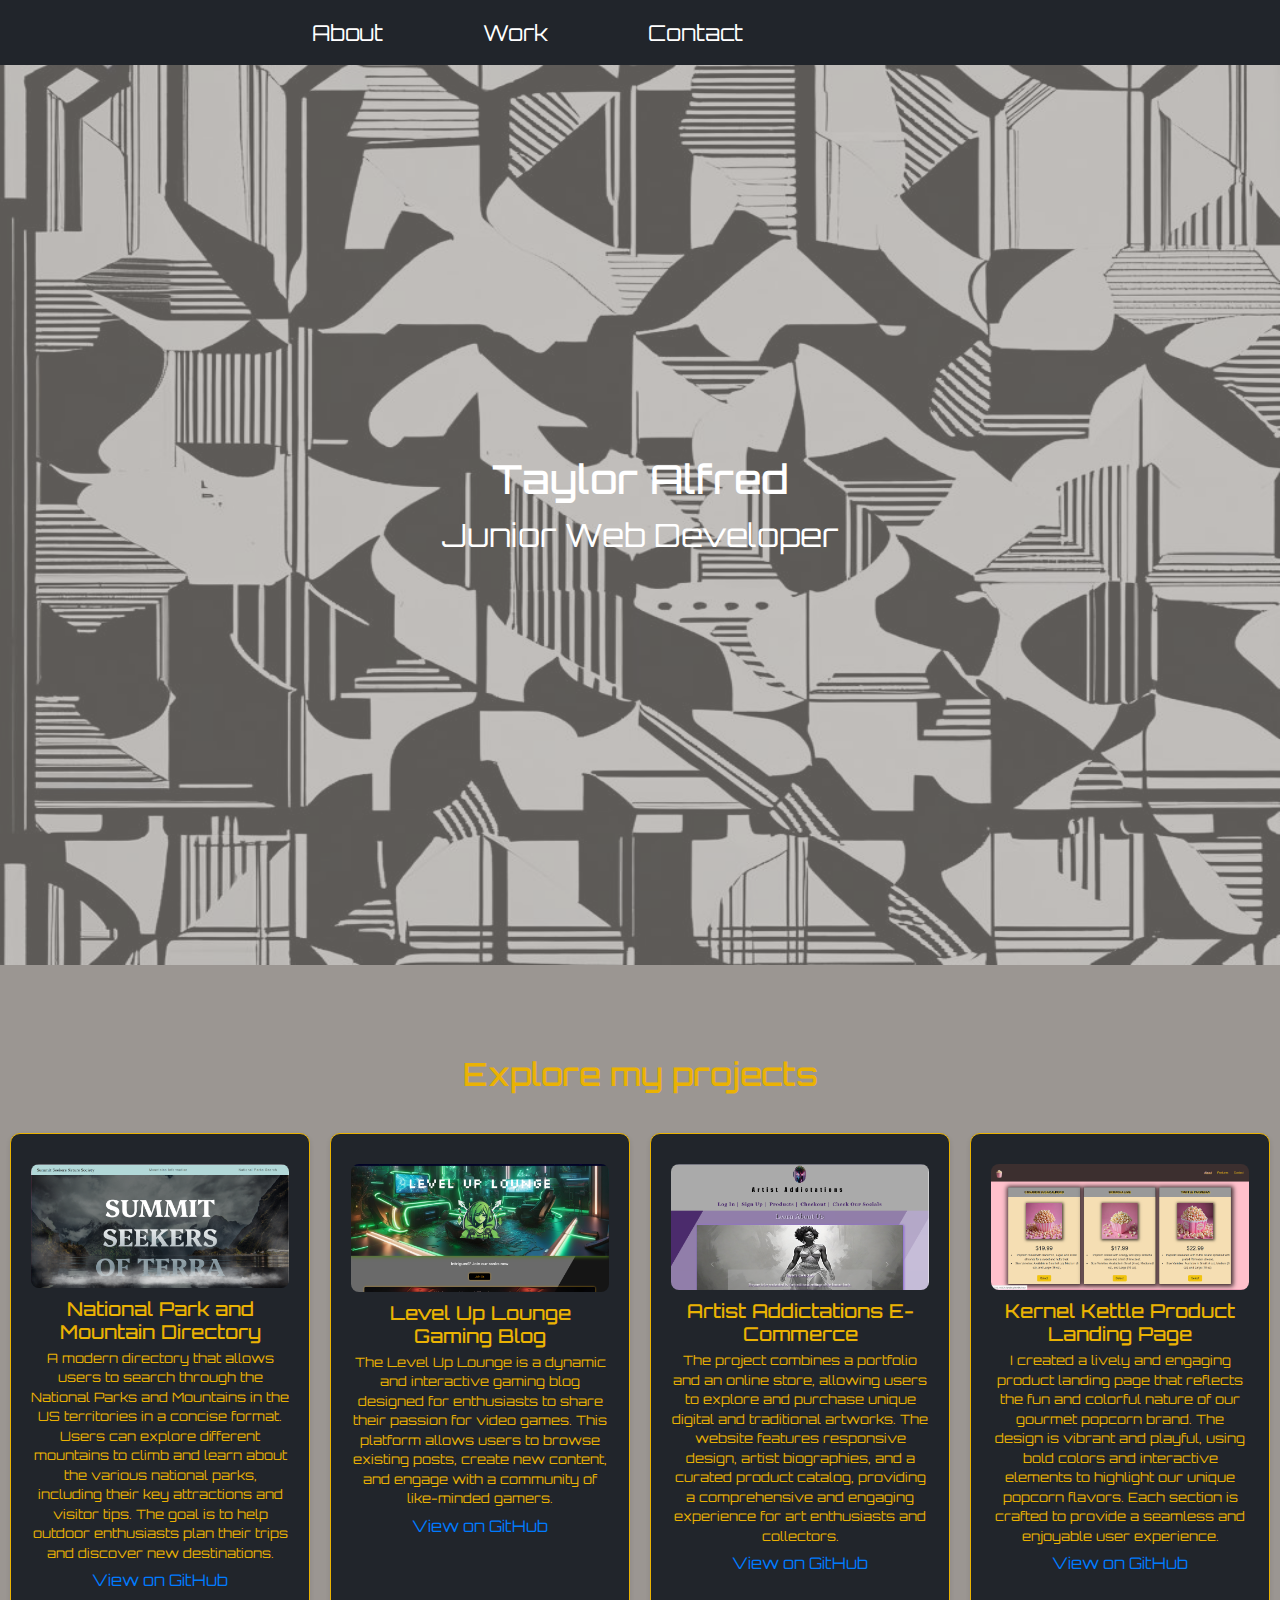
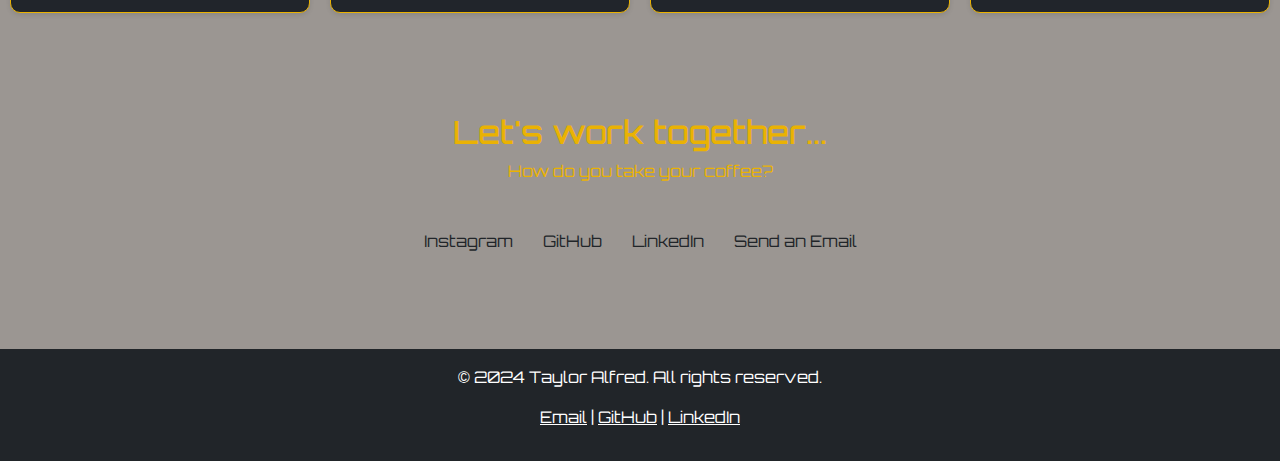
<file: index.html>
<!DOCTYPE html>
<html lang="en">
<head>
    <meta charset="UTF-8">
    <meta name="viewport" content="width=device-width, initial-scale=1.0">
    <title>Portfolio of Taylor Alfred</title>
    <link href="https://cdn.jsdelivr.net/npm/bootstrap@5.3.3/dist/css/bootstrap.min.css" rel="stylesheet" integrity="sha384-QWTKZyjpPEjISv5WaRU9OFeRpok6YctnYmDr5pNlyT2bRjXh0JMhjY6hW+ALEwIH" crossorigin="anonymous">
    <link rel="preconnect" href="https://fonts.googleapis.com">
<link rel="preconnect" href="https://fonts.gstatic.com" crossorigin>
<link href="https://fonts.googleapis.com/css2?family=Chakra+Petch:ital,wght@0,300;0,400;0,500;0,600;0,700;1,300;1,400;1,500;1,600;1,700&family=Orbitron:wght@400..900&display=swap" rel="stylesheet">
    <link rel="stylesheet" href="css/styles.css">
    <link rel="stylesheet" href="css/test.css">
</head>
<body id="backtotop" class="orbitron-text">  
  
<nav id="navbar" class="navbar sticky-top">
  <div class="container-fluid">
      <ul class="navbar-nav">
        <li class="nav-item">
          <a class="nav-link" href="#welcome-section">About</a>
        </li>
        <li class="nav-item">
          <a class="nav-link" href="#projects">Work</a>
        </li>
        <li class="nav-item">
          <a class="nav-link" href="#contact" id="endoflink">Contact</a>
        </li>
      </ul>
    </div>
</nav>

<section id="welcome-section" class="color-transition">
    <div class="text-content orbitron-text">
        <h1>Taylor Alfred</h1>
        <p> Junior Web Developer</p>
    </div>
    <img id="top-image" src="images/view3.jpeg" class="viewport-image">
</section>

<section id="projects">
    <h2 style="margin-bottom: 30px;">Explore my projects</h2>
    <div class="project-tile">
        <div class="project-card">
            <img class="thumbnail" src="images/outdoors homepage.png" alt="Project Screenshot" style="width:100%;cursor:pointer;">
            <h3>National Park and Mountain Directory</h3>
            <p>A modern directory that allows users to search through the National Parks and Mountains in the US territories in a concise format. Users can explore different mountains to climb and learn about the various national parks, including their key attractions and visitor tips. The goal is to help outdoor enthusiasts plan their trips and discover new destinations.</p>
            <a class="github-links color-changing-text" href="https://github.com/Tay-Alfred/EnjoyTheOutdoors" target="_blank">View on GitHub</a>
            <style>
               .thumbnail:hover{
                box-shadow: 0px 4px 10px 0px #fff;
               }
            </style>
          </div>
          <div class="project-card">
            <img class="thumbnail" src="images/microblog-homepage.png" alt="Project Screenshot" style="width:100%;cursor:pointer">
            <h3>Level Up Lounge Gaming Blog</h3>
            <p>The Level Up Lounge is a dynamic and interactive gaming blog designed for enthusiasts to share their passion for video games. This platform allows users to browse existing posts, create new content, and engage with a community of like-minded gamers.</p>
            <a class="github-links color-changing-text" href="https://github.com/Tay-Alfred/microblog" target="_blank">View on GitHub</a>
          </div>
    
          <div class="project-card">
            <img class="thumbnail" src="images/artist-homepage.png" alt="Project Screenshot" style="width:100%;cursor:pointer">
            <h3>Artist Addictations E-Commerce</h3>
            <p>The project combines a portfolio and an online store, allowing users to explore and purchase unique digital and traditional artworks. The website features responsive design, artist biographies, and a curated product catalog, providing a comprehensive and engaging experience for art enthusiasts and collectors.</p>
            <a class="github-links color-changing-text" href="https://github.com/Tay-Alfred/artist-e-commerce" target="_blank">View on GitHub</a>
          </div>
    
          <div class="project-card">
            <img class="thumbnail" src="images/kettle-landingpage.png" alt="Project Screenshot" style="width:100%;cursor:pointer">
            <h3>Kernel Kettle Product Landing Page</h3>
            <p>I created a lively and engaging product landing page that reflects the fun and colorful nature of our gourmet popcorn brand. The design is vibrant and playful, using bold colors and interactive elements to highlight our unique popcorn flavors. Each section is crafted to provide a seamless and enjoyable user experience. </p>
            <a class="github-links color-changing-text " href="https://github.com/Tay-Alfred/ProductLanding" target="_blank">View on GitHub</a>
          </div>
    </div>
     <!-- Modal Structure -->
     <div id="imageModal" class="modal">
      <span class="close">&times;</span>
      <img class="modal-content" id="modalImage">
      <div id="caption"></div>
    </div>
    <!-- include link to project. upload projects to codepen? -->

</section>

<section id="contact">
    <a id="profile-link"></a>
    <div class="contact-section-header">
        <h2>Let's work together...</h2>
        <p>How do you take your coffee?</p>
      </div>
      <div class="contact-links">
        <a
          href="https://www.instagram.com/eradicatetheclouds/"
          target="_blank"
          class="btn contact-details color-changing-text"
          ><i class="fab fa-facebook-square"></i> Instagram</a
        >
        <a
          id="profile-link"
          href="https://github.com/Tay-Alfred"
          target="_blank"
          class="btn contact-details color-changing-text"
          ><i class="fab fa-github"></i> GitHub</a
        >
        <a
          href="https://www.linkedin.com/in/taylor-alfred-8b92a3243/"
          target="_blank"
          class="btn contact-details color-changing-text"
          ><i class="fab fa-facebook-square"></i> LinkedIn</a
        > 
        <a href="mailto:4.alfred.taylor@gmail.com" target="_blank" class="btn contact-details color-changing-text"><i class="fas fa-at"></i> Send an Email</a
        >
      </div>
</section>

<!-- Footer Section -->
<footer class="footer bg-dark text-white text-center py-3">
  <div class="container">
      <p>© 2024 Taylor Alfred. All rights reserved.</p>
      <p>
          <a href="mailto:4.alfred.taylor@gmail.com" target="_blank" class="text-white">Email</a> | 
          <a href="https://github.com/Tay-Alfred" target="_blank" class="text-white">GitHub</a> | 
          <a href="https://www.linkedin.com/in/taylor-alfred-8b92a3243/" target="_blank" class="text-white">LinkedIn</a>
      </p>
  </div>
</footer>

</body>
<script src="https://cdn.jsdelivr.net/npm/bootstrap@5.3.3/dist/js/bootstrap.bundle.min.js" integrity="sha384-YvpcrYf0tY3lHB60NNkmXc5s9fDVZLESaAA55NDzOxhy9GkcIdslK1eN7N6jIeHz" crossorigin="anonymous"></script>
<script src="test.js"></script>
</html>    <!-- Color pallete to use:
     looking for a purple pallete
    https://www.color-hex.com/color-palette/6706
    https://www.color-hex.com/color-palette/1041082
https://www.color-hex.com/color-palette/25119
https://www.color-hex.com/color-palette/38019
    -->
<!-- Other requirements:
 1. Media query so animation or responsive css 
 2. The height of the welcome section should equal the height of the viewport.
 3. Navbar should be sticky at the top of the viewport-->
</file>
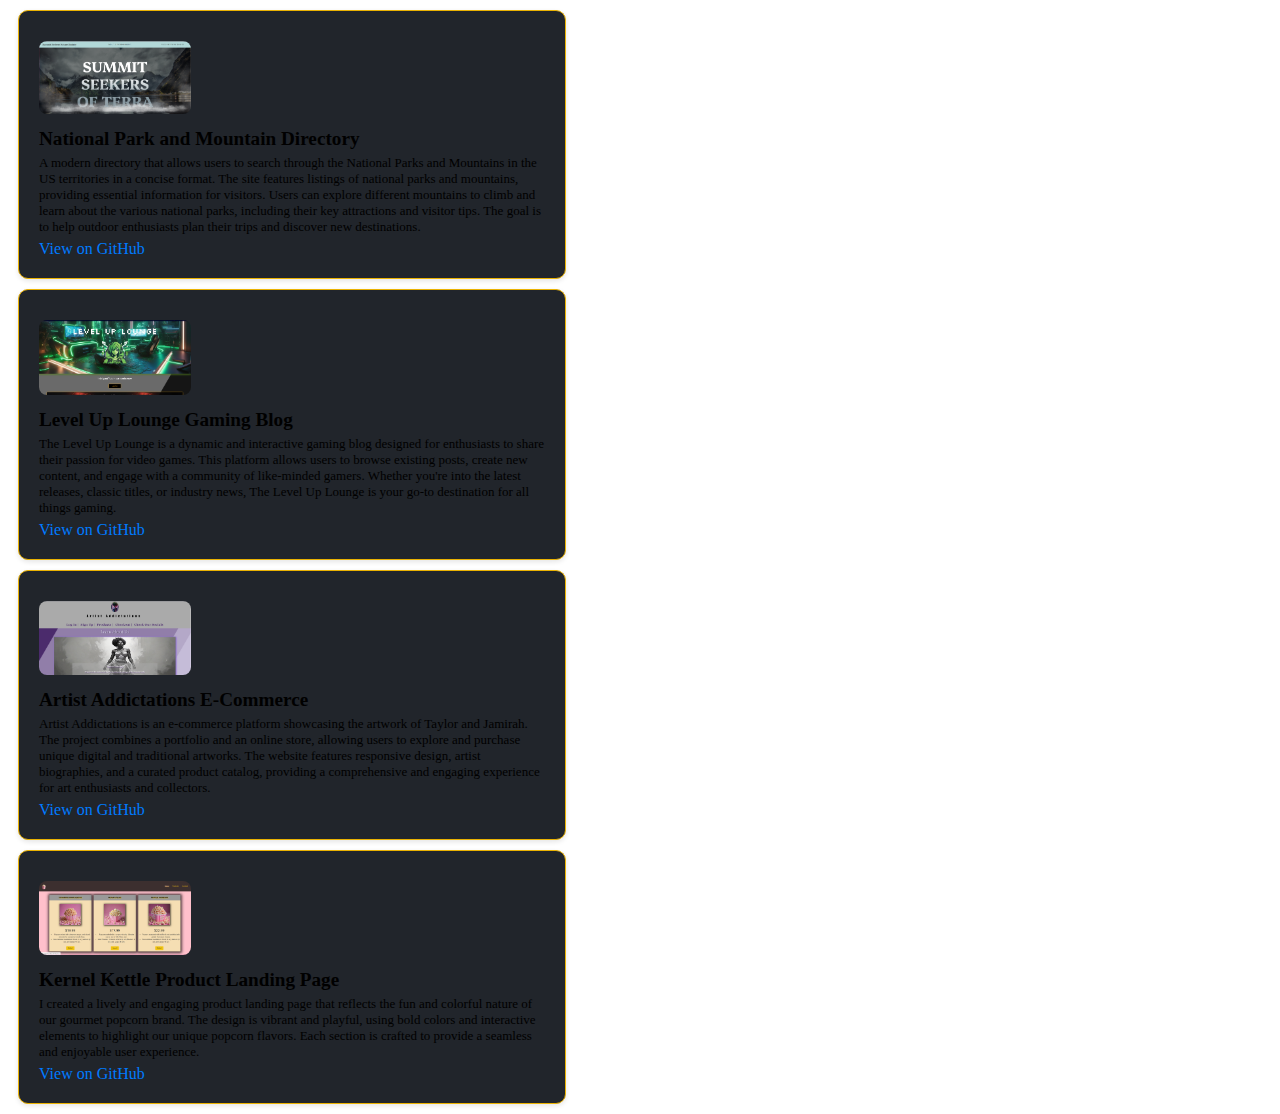
<file: test.html>
<!DOCTYPE html>
<html lang="en">
<head>
    <meta charset="UTF-8">
    <meta name="viewport" content="width=device-width, initial-scale=1.0">
    <title>Document</title>
    <link rel="stylesheet" href="css/test.css">
</head>
<body class="orbitron-text">
    <div class="project-card">
        <img class="thumbnail" src="images/outdoors homepage.png" alt="Project Screenshot" style="width:30%;cursor:pointer">
        <h3>National Park and Mountain Directory</h3>
        <p>A modern directory that allows users to search through the National Parks and Mountains in the US territories in a concise format. The site features listings of national parks and mountains, providing essential information for visitors. Users can explore different mountains to climb and learn about the various national parks, including their key attractions and visitor tips. The goal is to help outdoor enthusiasts plan their trips and discover new destinations.</p>
        <a class="github-links" href="https://github.com/Tay-Alfred/EnjoyTheOutdoors" target="_blank">View on GitHub</a>
        <style>
            .github-links:hover{
                color: blanchedalmond;
            }
        </style>
      </div>

      <div class="project-card">
        <img class="thumbnail" src="images/microblog-homepage.png" alt="Project Screenshot" style="width:30%;cursor:pointer">
        <h3>Level Up Lounge Gaming Blog</h3>
        <p>The Level Up Lounge is a dynamic and interactive gaming blog designed for enthusiasts to share their passion for video games. This platform allows users to browse existing posts, create new content, and engage with a community of like-minded gamers. Whether you're into the latest releases, classic titles, or industry news, The Level Up Lounge is your go-to destination for all things gaming.</p>
        <a class="github-links" href="https://github.com/Tay-Alfred/microblog" target="_blank">View on GitHub</a>
      </div>

      <div class="project-card">
        <img class="thumbnail" src="images/artist-homepage.png" alt="Project Screenshot" style="width:30%;cursor:pointer">
        <h3>Artist Addictations E-Commerce</h3>
        <p>Artist Addictations is an e-commerce platform showcasing the artwork of Taylor and Jamirah. The project combines a portfolio and an online store, allowing users to explore and purchase unique digital and traditional artworks. The website features responsive design, artist biographies, and a curated product catalog, providing a comprehensive and engaging experience for art enthusiasts and collectors.</p>
        <a class="github-links" href="https://github.com/Tay-Alfred/artist-e-commerce" target="_blank">View on GitHub</a>
      </div>

      <div class="project-card">
        <img class="thumbnail" src="images/kettle-landingpage.png" alt="Project Screenshot" style="width:30%;cursor:pointer">
        <h3>Kernel Kettle Product Landing Page</h3>
        <p>I created a lively and engaging product landing page that reflects the fun and colorful nature of our gourmet popcorn brand. The design is vibrant and playful, using bold colors and interactive elements to highlight our unique popcorn flavors. Each section is crafted to provide a seamless and enjoyable user experience. </p>
        <a class="github-links" href="https://github.com/Tay-Alfred/ProductLanding" target="_blank">View on GitHub</a>
      </div>
      <!-- Modal Structure -->
      <div id="imageModal" class="modal">
        <span class="close">&times;</span>
        <img class="modal-content" id="modalImage">
        <div id="caption"></div>
      </div>
      
</body>
<script src="test.js"></script>
</html>
</file>
<file: css/styles.css>
body{
    background-color:#9b9692;
    text-align: center;
    color: #eab203;
}
@keyframes colorChange {
    0% {
        color: #fdfd96; /* Red */
    }
    25% {
        color: #ff9801; /* Green */
    }
    50% {
        color: #037d50; /* Blue */
    }
    75% {
        color: #024b30; /* Magenta */
    }
    100% {
        color: #fdfd96; /* Back to Red */
    }
}

.color-changing-text {
    animation: colorChange 10s ease-in-out infinite;
}

/* Define the keyframes for the smooth ombre color transition */
@keyframes backgroundColorChange {
    0% {
        background-color: #000000; /* Black */
    }
    20% {
        background-color: #6f6448; /* Dark Gray */
    }
    40% {
        background-color: #9a913a; /* Medium Gray */
    }
    60% {
        background-color: #ccbd2c; /* Light Gray */
    }
    80% {
        background-color: #e7d51e; /* Yellow */
    }
    100% {
        background-color: #000000; /* Back to Black */
    }
}

@keyframes slideUp {
    0% {
        transform: translateY(100%); /* Start below the container */
    }
    100% {
        transform: translateY(0); /* End at the original position */
    }
}
/* Apply the animation to the desired element */
.color-transition {
    animation: backgroundColorChange 30s infinite;
    background-size: 400% 400%;
    animation-timing-function: ease-in-out;
}

.orbitron-text {
    font-family: "Orbitron", sans-serif;
    font-optical-sizing: auto;
    font-weight: 200;
    font-style: normal;
  }

/* navbar css */
#navbar{
    background-color: #21252b;
}
.nav-link{
    color: white;
    font-size: 22px;
}
.nav-link:hover{
    animation: colorChange 10s ease-in-out infinite;
}
.navbar-nav{
    display: flex;
    flex-direction: row;
    gap: 200px;
    margin-left: 425px;
}
.navbar{
    height: 40%;
}
/* end of navbar css */
/* about section css */
#welcome-section{
    padding: 70px;
    margin-bottom: 8%;
    height: 100vh;
    display: flex;
    justify-content: center;
    align-items: center;
    text-align: center;
}
.text-content{
    color: #fff !important;
    text-align: center;
    font-size: 38px;
    z-index: 2;
}
.viewport-image{
    position:absolute;
    height: 100vh;
    width: 100%;
    opacity: 0.4;
}
/* end of about section css */
/* profile-tile */
.project-tile{
    display: flex;

}
.project-card{
    max-height: 500px;
}
.project-card {
    border: 1px solid #eab203;
    padding: 20px;
    margin: 10px;
    padding-top: 30px;
    border-radius: 10px;
    background-color: #21252b;
    box-shadow: 0 2px 5px rgba(0, 0, 0, 0.1);
    width: 40%;
    align-items: center;
  }
  
  .project-card img {
    width: 100%;
    height: auto;
    border-radius: 8px;
  }
  
  .project-card h3 {
    margin: 10px 0 5px 0;
    font-size: 1.2em;
  }
  
  .project-card p {
    margin: 5px 0;
    font-size: small;
  }
  
  .project-card a {
    text-decoration: none;
    color: #007bff;
  }
  
  .thumbnail{
    transition: transform 0.5s ease-in-out; /* Smooth transition on hover */
  }
.thumbnail:hover {
    transform: translateY(-20px); /* Adjust the value to control the slide distance */
}
  /* The Modal (background) */
.modal {
    display: none; /* Hidden by default */
    position: fixed; /* Stay in place */
    z-index: 1; /* Sit on top */
    padding-top: 60px; /* Location of the box */
    left: 0;
    top: 0;
    width: 100%; /* Full width */
    height: 100%; /* Full height */
    overflow: auto; /* Enable scroll if needed */
    background-color: rgb(0,0,0); /* Fallback color */
    background-color: rgba(0,0,0,0.9); /* Black w/ opacity */
  }
  
  /* Modal Content (Image) */
  .modal-content {
    margin: auto;
    display: block;
    width: 80%;
    max-width: 700px;
  }
  
  /* Caption of Modal Image */
  #caption {
    margin: auto;
    display: block;
    width: 80%;
    max-width: 700px;
    text-align: center;
    color: #ccc;
    padding: 10px 0;
  }
  
  /* Add Animation */
  .modal-content, #caption {  
    -webkit-animation-name: zoom;
    -webkit-animation-duration: 0.6s;
    animation-name: zoom;
    animation-duration: 0.6s;
  }
  
  @-webkit-keyframes zoom {
    from {-webkit-transform:scale(0)} 
    to {-webkit-transform:scale(1)}
  }
  
  @keyframes zoom {
    from {transform:scale(0.1)} 
    to {transform:scale(1)}
  }
  
  /* The Close Button */
  .close {
    position: absolute;
    top: 15px;
    right: 35px;
    color: #f1f1f1;
    font-size: 40px;
    font-weight: bold;
    transition: 0.3s;
  }
  
  .close:hover,
  .close:focus {
    color: #bbb;
    text-decoration: none;
    cursor: pointer;
  }
  
/* end of profile tile */
/* contact portion */
#contact{
    margin-top: 7%;
    margin-bottom: 7%;
}
.contact-section-header{
    margin-bottom: 3%;
}
.contact-details:hover{
    color: blanchedalmond;
}
.contact-details:hover{
  background-color: #00000099;
}
/* Mobile Devices */
@media (max-width: 768px) {
    .navbar-nav {
        flex-direction: column;
        gap: 10px;
        margin-left: 0;
    }

    .project-card {
        width: 90%;
    }

    #welcome-section {
        padding: 30px;
        margin-bottom: 5%;
    }

    .text-content {
        font-size: 24px;
    }

    .image-container img {
        transform: translateY(0); /* Ensure image stays in place on mobile */
    }
}

/* Tablets (between mobile and laptop sizes) */
@media (min-width: 769px) and (max-width: 1024px) {
    .navbar-nav {
        flex-direction: row;
        gap: 50px;
        margin-left: 100px;
    }

    .project-card {
        width: 60%;
    }

    #welcome-section {
        padding: 50px;
        margin-bottom: 6%;
    }

    .text-content {
        font-size: 30px;
    }
}

/* 12-inch Laptops */
@media (min-width: 1025px) and (max-width: 1280px) {
    .navbar-nav {
        flex-direction: row;
        gap: 100px;
        margin-left: 300px;
    }

    .project-card {
        width: 45%;
    }

    #welcome-section {
        padding: 60px;
        margin-bottom: 7%;
    }

    .text-content {
        font-size: 32px;
    }
}
</file>
<file: css/test.css>
.project-card {
    border: 1px solid #eab203;
    padding: 20px;
    margin: 10px;
    padding-top: 30px;
    border-radius: 10px;
    background-color: #21252b;
    box-shadow: 0 2px 5px rgba(0, 0, 0, 0.1);
    width: 40%;
    align-items: center;
  }
  
  .project-card img {
    width: 100%;
    height: auto;
    border-radius: 8px;
  }
  
  .project-card h3 {
    margin: 10px 0 5px 0;
    font-size: 1.2em;
  }
  
  .project-card p {
    margin: 5px 0;
    font-size: small;
  }
  
  .project-card a {
    text-decoration: none;
    color: #007bff;
  }
  
  /* The Modal (background) */
.modal {
    display: none; /* Hidden by default */
    position: fixed; /* Stay in place */
    z-index: 1; /* Sit on top */
    padding-top: 60px; /* Location of the box */
    left: 0;
    top: 0;
    width: 100%; /* Full width */
    height: 100%; /* Full height */
    overflow: auto; /* Enable scroll if needed */
    background-color: rgb(0,0,0); /* Fallback color */
    background-color: rgba(0,0,0,0.9); /* Black w/ opacity */
  }
  
  /* Modal Content (Image) */
  .modal-content {
    margin: auto;
    display: block;
    width: 80%;
    max-width: 700px;
  }
  
  /* Caption of Modal Image */
  #caption {
    margin: auto;
    display: block;
    width: 80%;
    max-width: 700px;
    text-align: center;
    color: #ccc;
    padding: 10px 0;
  }
  
  /* Add Animation */
  .modal-content, #caption {  
    -webkit-animation-name: zoom;
    -webkit-animation-duration: 0.6s;
    animation-name: zoom;
    animation-duration: 0.6s;
  }
  
  @-webkit-keyframes zoom {
    from {-webkit-transform:scale(0)} 
    to {-webkit-transform:scale(1)}
  }
  
  @keyframes zoom {
    from {transform:scale(0.1)} 
    to {transform:scale(1)}
  }
  
  /* The Close Button */
  .close {
    position: absolute;
    top: 15px;
    right: 35px;
    color: #f1f1f1;
    font-size: 40px;
    font-weight: bold;
    transition: 0.3s;
  }
  
  .close:hover,
  .close:focus {
    color: #bbb;
    text-decoration: none;
    cursor: pointer;
  }
</file>
